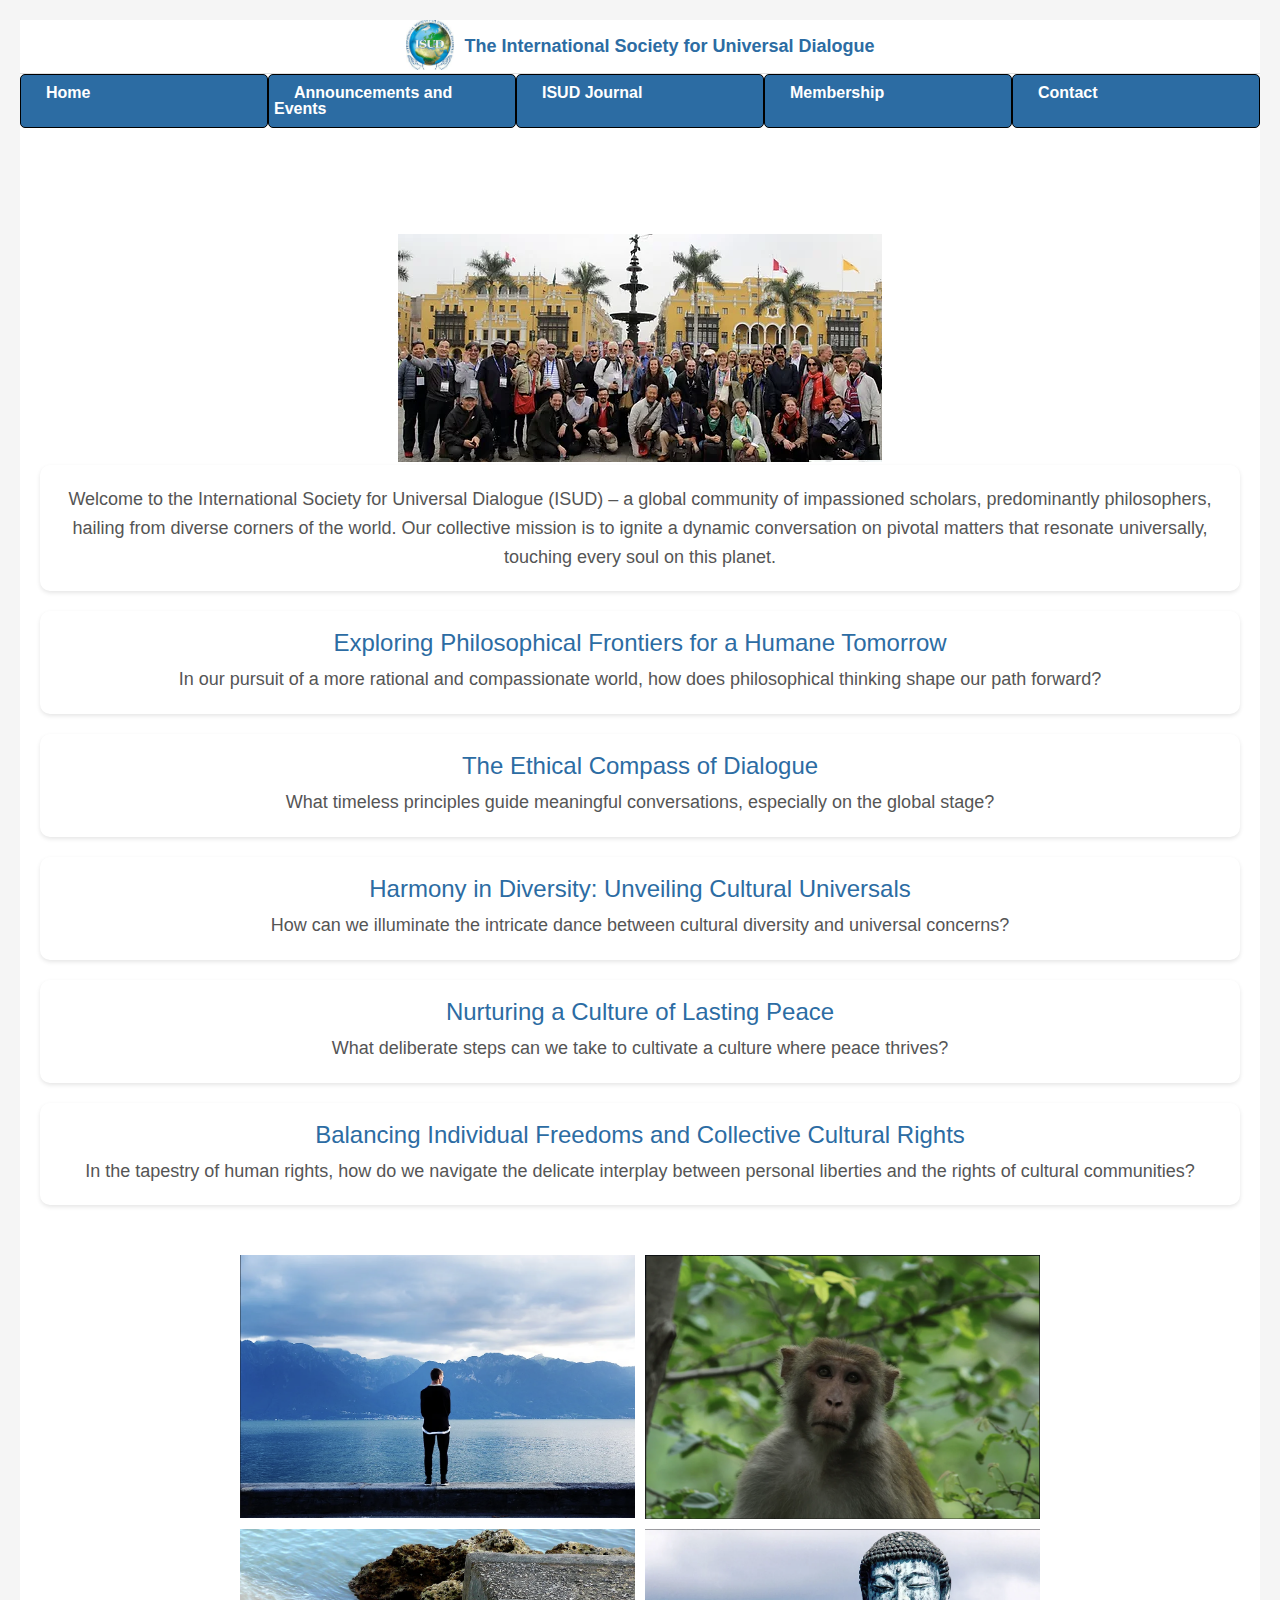
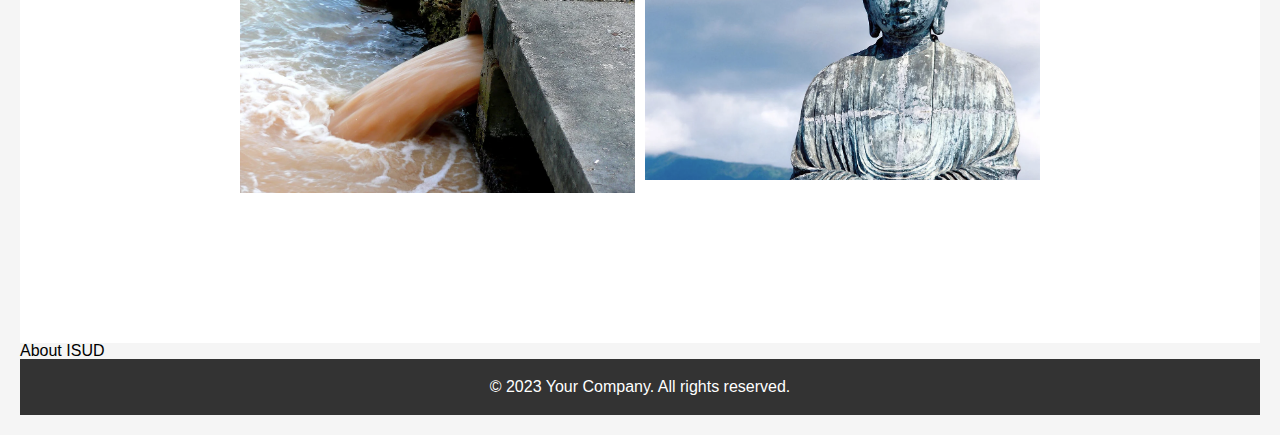
<file: index.html>
<!DOCTYPE html>
<html lang="en">
  <head>
    <meta charset="UTF-8">
    <meta name="viewport" content="width=device-width, initial-scale=1.0,shrink-to-fit=no">
    <link rel="stylesheet" media="screen" href="css/meyers_and_normalize-form_reset.css">
    <link rel="stylesheet" media="screen" href="css/styles.css">
    <script src="https://code.jquery.com/jquery-3.6.0.min.js"></script>
    <script src="js/script.js" async></script>
    <title>Home page</title>
  </head>
  <body>
    <header class="container header">
      <div class="logo">
        <h2><img src="img/home/logo.jpg" alt="ISUD logo"></h2>
      </div>
      <div>
        <h1 class="page-title">The International Society for Universal Dialogue</h1>
      </div>
    </header>
    <nav>
      <div class="navbar">
        <ul class="nav-links">
          <li id="onpage">
            <div class="dropdown" tabindex="0">
              <a href="index.html">Home</a>
              <div class="dropdown-content">
                <a href="#">Option 1</a>
                <a href="#">Option 2</a>
              </div>
            </div>
          </li>
          <li>
            <div class="dropdown" tabindex="0">
              <a href="announcements_events.html">Announcements and Events</a>
            </div>
          </li>
          <li>
            <div class="dropdown" tabindex="0">
              <a href="#">ISUD Journal</a>
            </div>
          </li>
          <li>
            <div class="dropdown" tabindex="0">
              <a href="#">Membership</a>
            </div>
          </li>
          <li>
            <div class="dropdown" tabindex="0">
              <a href="contact.html">Contact</a>
            </div>
          </li>
        </ul>
      </div>
    </nav>
    <section class="main-content">
      <div id="group-photo">
        <img src="img/home/groupphoto.png" alt="group-photo">
      </div>
      <div class="intro">
        <p>Welcome to the International Society for Universal Dialogue (ISUD) – a global community of impassioned scholars, predominantly philosophers, hailing from diverse corners of the world. Our collective mission is to ignite a dynamic conversation on pivotal matters that resonate universally, touching every soul on this planet.</p>
      </div>
      <div class="question">
        <h2>Exploring Philosophical Frontiers for a Humane Tomorrow</h2>
        <p>In our pursuit of a more rational and compassionate world, how does philosophical thinking shape our path forward?</p> 
      </div>
      <div class="question">
        <h2>The Ethical Compass of Dialogue</h2>
        <p>What timeless principles guide meaningful conversations, especially on the global stage?</p>
      </div>
      <div class="question">
        <h2>Harmony in Diversity: Unveiling Cultural Universals</h2>
        <p>How can we illuminate the intricate dance between cultural diversity and universal concerns?</p>
      </div>
      <div class="question">
        <h2>Nurturing a Culture of Lasting Peace</h2>
        <p>What deliberate steps can we take to cultivate a culture where peace thrives?</p>
      </div>
      <div class="question">
        <h2>Balancing Individual Freedoms and Collective Cultural Rights</h2>
        <p>In the tapestry of human rights, how do we navigate the delicate interplay between personal liberties and the rights of cultural communities?</p>
      </div>
      <div class="image-container">
        <img src="img/home/man_mountain.png" alt="man standing looking at a mountain" style="width:100%">
        <img src="img/home/monkey.png" alt="photo of a monkey" style="width:100%">
        <img src="img/home/polluted_water.png" alt="Photo of polluted_water coming out of a pipe" style="width:100%">
        <img src="img/home/oriental_statue.png" alt="A photo of Oriental statue" style="width:100%">
      </div>
    </section>
    <section>
        <h3>About ISUD</h3>
    </section>
    <footer>
    <p>&copy; 2023 Your Company. All rights reserved.</p>
    </footer>
  </body>
</html>
</file>
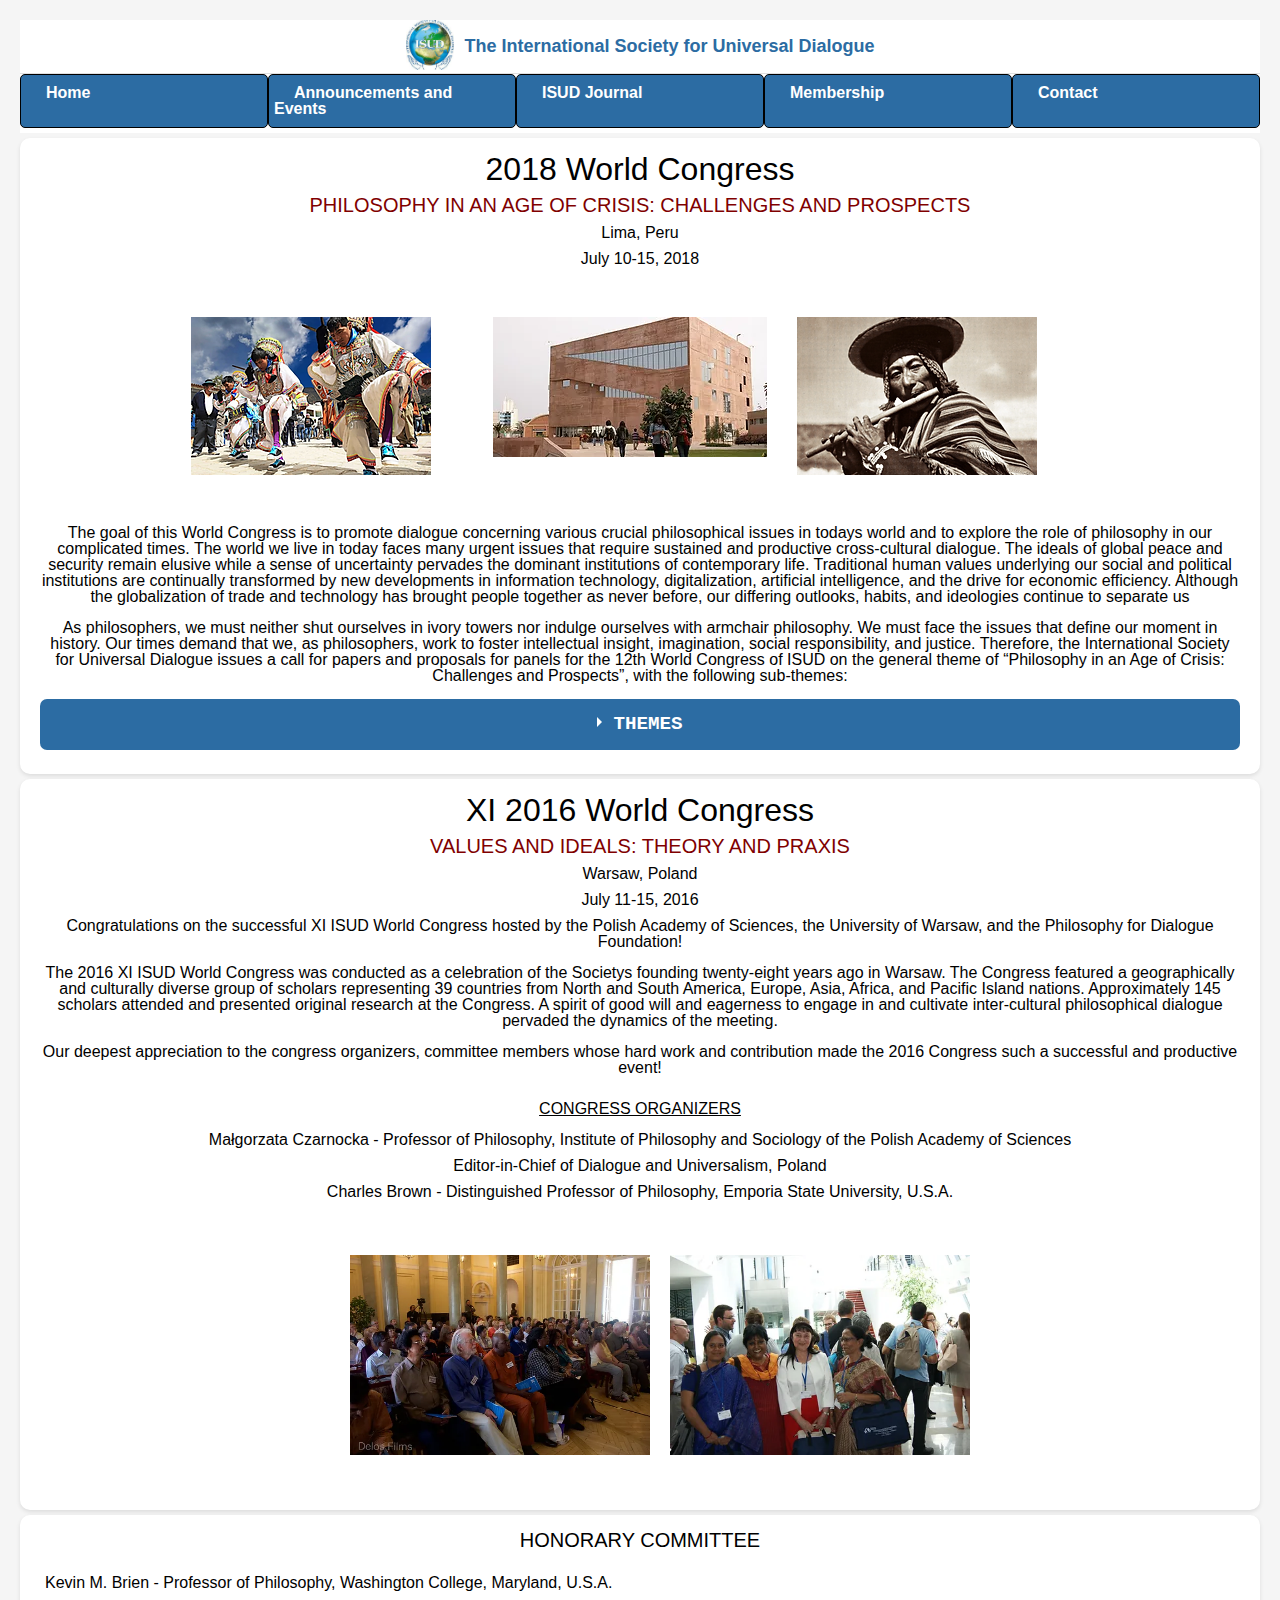
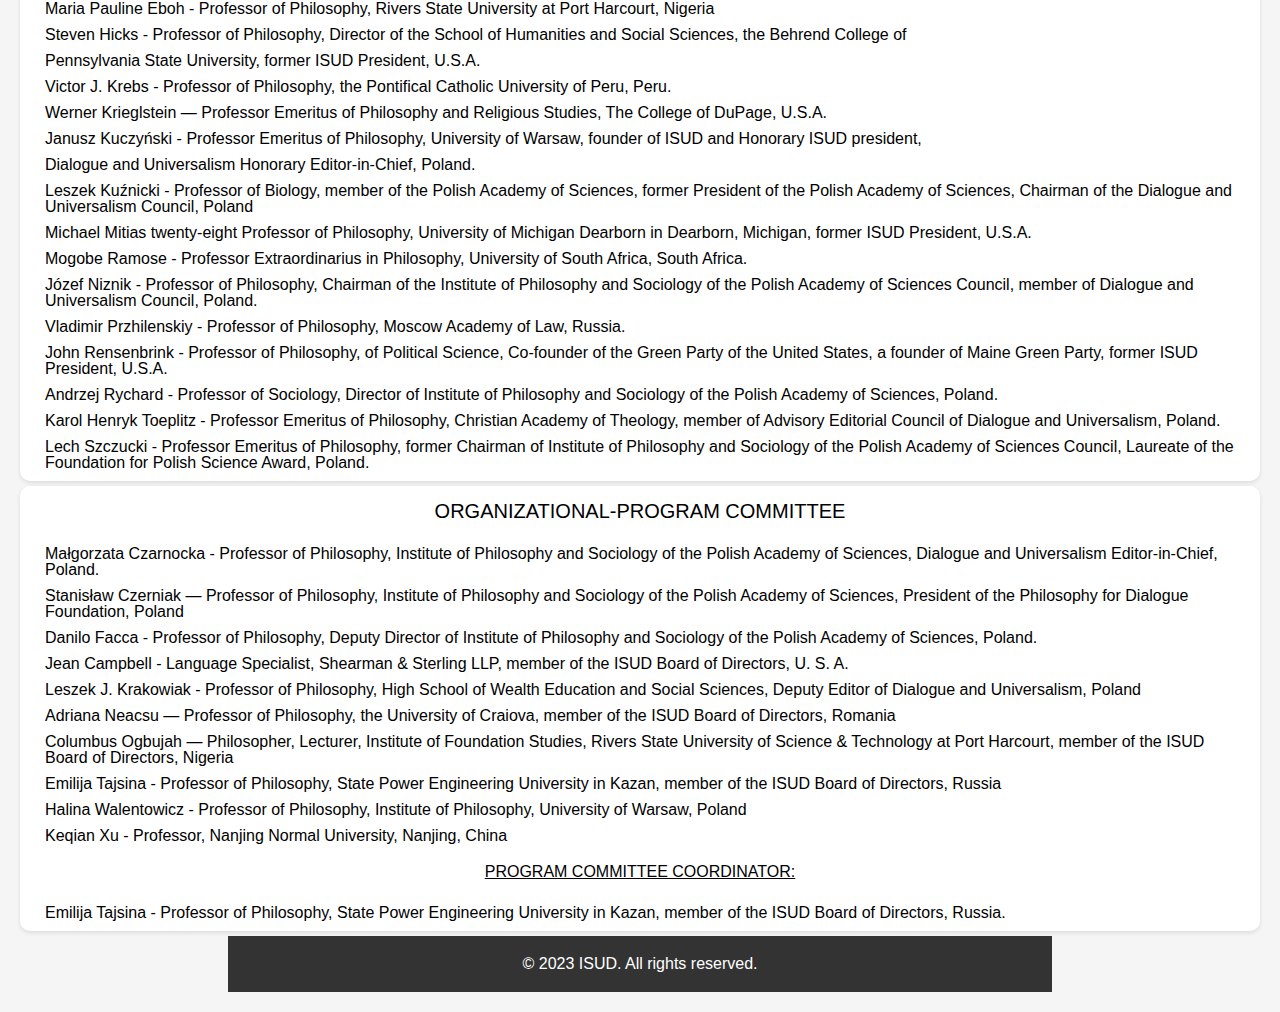
<file: announcements_events.html>
<!DOCTYPE html>
  <html lang="en">
    <head>
      <Title>ISUD Announcements and Events</Title>
      <meta charset="UTF-8">
      <meta name="viewport" content="width=device-width, initial-scale=1.0,shrink-to-fit=no">
      <link rel="stylesheet" media="screen" href="css/meyers_and_normalize-form_reset.css">
      <link rel="stylesheet" href="css/styles.css">
      <script src="js/script.js" async></script>
    </head>
    <body class="body-announcements">
      <header class="container header">
        <div class="logo">
          <h2><img src="img/home/logo.jpg" alt="ISUD logo"></h2>
        </div>
        <div>
          <h1 class="page-title">The International Society for Universal Dialogue</h1>
        </div>
      </header>
      <nav>
        <div class="navbar">
          <ul class="nav-links">
            <li id="onpage">
              <div class="dropdown" tabindex="0">
                <a href="index.html">Home</a>
                <div class="dropdown-content">
                  <a href="#">Option 1</a>
                  <a href="#">Option 2</a>
                </div>
              </div>
            </li>
            <li>
              <div class="dropdown" tabindex="0">
                <a href="announcements_events.html">Announcements and Events</a>
              </div>
            </li>
            <li>
              <div class="dropdown" tabindex="0">
                <a href="#">ISUD Journal</a>
              </div>
            </li>
            <li>
              <div class="dropdown" tabindex="0">
                <a href="#">Membership</a>
              </div>
            </li>
            <li>
              <div class="dropdown" tabindex="0">
                <a href="contact.html">Contact</a>
              </div>
            </li>
          </ul>
        </div>
      </nav>
      <section class="wrapper-congress">
          <h1>2018 World Congress</h1>
          <h2>PHILOSOPHY IN AN AGE OF CRISIS: CHALLENGES AND PROSPECTS</h2>
          <h3>Lima, Peru</h3>
          <h3>July 10-15, 2018</h3>
          <div class="img-container">
            <img src="img/2018/dancing.png" alt="People Dancing" class="img-2016">
            <img src="img/2018/building.png" alt="Catholic University" class="img-2016">
            <img src="img/2018/lady_flute.png" alt="Women Playing Flute" class="img-2016">
          </div>
          <p>
            The goal of this World Congress is to promote dialogue concerning various crucial philosophical issues in todays world 
            and to explore the role of philosophy in our complicated times. The world we live in today faces many urgent issues that 
            require sustained and productive cross-cultural dialogue. The ideals of global peace and security remain elusive while a 
            sense of uncertainty pervades the dominant institutions of contemporary life. Traditional human values underlying our social 
            and political institutions are continually transformed by new developments in information technology, digitalization, 
            artificial intelligence, and the drive for economic efficiency. Although the globalization of trade and technology has 
            brought people together as never before, our differing outlooks, habits, and ideologies continue to separate us
          </p>
          <p>
            As philosophers, we must neither shut ourselves in ivory towers nor indulge ourselves with armchair philosophy. 
            We must face the issues that define our moment in history. Our times demand that we, as philosophers, work to foster 
            intellectual insight, imagination, social responsibility, and justice. Therefore, the International Society for Universal 
            Dialogue issues a call for papers and proposals for panels for the 12th World Congress of ISUD on the general theme of 
            “Philosophy in an Age of Crisis: Challenges and Prospects”, with the following sub-themes: 
          </p>
          <div class="wrap-collabsible">
            <input id="collapsible" class="toggle" type="checkbox">
            <label for="collapsible" class="lbl-toggle">Themes</label>
            <div class="collapsible-content"> 
              <div class="content-inner">
                <ol>
                  <li>Philosophic innovation in a Promethean era </li>
                  <li>The ivory tower and social involvement </li>
                  <li>Cross-cultural dialogue and the building of common humanity</li>
                  <li>Learning to be human in an age of crisis and uncertainty</li>
                  <li>The Digital Revolution and the post-human</li>
                  <li>The benefits and threats of technicization and science</li>
                  <li>The status and roles of knowledge in the contemporary world</li>
                  <li>Religion, philosophy, and society</li>
                  <li>Art and morality in the contemporary world</li>
                  <li>Nationalism, populism and the challenge to universalism</li>
                  <li>Globalization, anti-globalization or glocalization</li>
                  <li>Cultural diversity and universal harmony</li>
                  <li>Cosmopolitanism and transnationalism</li>
                  <li>Ecology and environmental justice</li>
                  <li>Gender issues in family, workplace, and cultural contexts </li>
                </ol>
              </div>
            </div>
        </div>
      </section>
      <section class="wrapper-congress">
          <h1>XI 2016 World Congress</h1>
          <h2>VALUES AND IDEALS: THEORY AND PRAXIS</h2>
          <h3>Warsaw, Poland</h3>
          <h3>July 11-15, 2016</h3>
        <section class="congress-2018">
          <p>
              Congratulations on the successful XI ISUD World Congress hosted by the Polish Academy of Sciences, 
              the University of Warsaw, and the Philosophy for Dialogue Foundation!
          </p>
          <p>
              The 2016 XI ISUD World Congress was conducted as a celebration of the Societys founding 
              twenty-eight years ago in Warsaw. The Congress featured a geographically and culturally diverse group 
              of scholars representing 39 countries from North and South America, Europe, Asia, Africa, and Pacific Island nations. 
              Approximately 145 scholars attended and presented original research at the Congress.  A spirit of good will and eagerness 
              to engage in and cultivate inter-cultural philosophical dialogue pervaded the dynamics of the meeting.
          </p>
          <p>
            Our deepest appreciation to the congress organizers, committee members whose hard work and contribution made the 2016 Congress 
            such a successful and productive event!
          </p>
          <h3>CONGRESS ORGANIZERS</h3>
          <ul>
            <li>Małgorzata Czarnocka - Professor of Philosophy, Institute of Philosophy and Sociology of the Polish Academy of Sciences</li>
            <li>Editor-in-Chief of Dialogue and Universalism, Poland</li>
            <li>Charles Brown - Distinguished Professor of Philosophy, Emporia State University, U.S.A.</li>
          </ul>
          <div class="img-container">
            <img src="img/2016/in_pews.webp" alt="image of the group" class="img-2018">
            <img src="img/2016/smiling.webp" alt="Women Smiling" class="img-2018">
          </div>
        </section>
      </section>
      <div class="wrapper-congress">
        <section class="committees">
          <h3>HONORARY COMMITTEE</h3>
          <ul>
              <li>Kevin M. Brien - Professor of Philosophy, Washington College, Maryland, U.S.A.</li>
              <li>Maria Pauline Eboh - Professor of Philosophy, Rivers State University at Port Harcourt, Nigeria</li>
              <li>Steven Hicks - Professor of Philosophy, Director of the School of Humanities and Social Sciences, the Behrend College of</li>
              <li>Pennsylvania State University, former ISUD President, U.S.A.</li>
              <li>Victor J. Krebs - Professor of Philosophy, the Pontifical Catholic University of Peru, Peru.</li>
              <li>Werner Krieglstein — Professor Emeritus of Philosophy and Religious Studies, The College of DuPage, U.S.A.</li>
              <li>Janusz Kuczyński - Professor Emeritus of Philosophy, University of Warsaw, founder of ISUD and Honorary ISUD president,</li>
              <li>Dialogue and Universalism Honorary Editor-in-Chief, Poland.</li>
              <li>Leszek Kuźnicki - Professor of Biology, member of the Polish Academy of Sciences, former President of the Polish Academy of Sciences, Chairman of the Dialogue and Universalism Council, Poland</li>
              <li>Michael Mitias twenty-eight Professor of Philosophy, University of Michigan Dearborn in Dearborn, Michigan, former ISUD President, U.S.A.</li>
              <li>Mogobe Ramose - Professor Extraordinarius in Philosophy, University of South Africa, South Africa.</li>
              <li>Józef Niznik - Professor of Philosophy, Chairman of the Institute of Philosophy and Sociology of the Polish Academy of Sciences Council, member of Dialogue and Universalism Council, Poland.</li>
              <li>Vladimir Przhilenskiy - Professor of Philosophy, Moscow Academy of Law, Russia.</li>
              <li>John Rensenbrink - Professor of Philosophy, of Political Science, Co-founder of the Green Party of the United States, a founder of Maine Green Party, former ISUD President, U.S.A.</li>
              <li>Andrzej Rychard - Professor of Sociology, Director of Institute of Philosophy and Sociology of the Polish Academy of Sciences, Poland.</li>
              <li>Karol Henryk Toeplitz - Professor Emeritus of Philosophy, Christian Academy of Theology, member of Advisory Editorial Council of Dialogue and Universalism, Poland.</li>
              <li>Lech Szczucki - Professor Emeritus of Philosophy, former Chairman of Institute of Philosophy and Sociology of the Polish Academy of Sciences Council, Laureate of the Foundation for Polish Science Award, Poland.</li>
          </ul>
        </section>
      </div>
      <div class="wrapper-congress">
        <section class="committees">
          <h3>ORGANIZATIONAL-PROGRAM COMMITTEE</h3>
          <ul>
              <li>Małgorzata Czarnocka - Professor of Philosophy, Institute of Philosophy and Sociology of the Polish Academy of Sciences, Dialogue and Universalism Editor-in-Chief, Poland.</li>
              <li>Stanisław Czerniak — Professor of Philosophy, Institute of Philosophy and Sociology of the Polish Academy of Sciences, President of the Philosophy for Dialogue Foundation, Poland</li>
              <li>Danilo Facca - Professor of Philosophy, Deputy Director of Institute of Philosophy and Sociology of the Polish Academy of Sciences, Poland.</li>
              <li>Jean Campbell - Language Specialist, Shearman & Sterling LLP, member of the ISUD Board of Directors, U. S. A.</li>
              <li>Leszek J. Krakowiak - Professor of Philosophy, High School of Wealth Education and Social Sciences,  Deputy Editor of Dialogue and Universalism, Poland</li>
              <li>Adriana Neacsu — Professor of Philosophy, the University of Craiova, member of the ISUD Board of Directors, Romania</li>
              <li>Columbus Ogbujah — Philosopher, Lecturer, Institute of Foundation Studies, Rivers State University of Science & Technology at Port Harcourt, member of the ISUD Board of Directors, Nigeria</li>
              <li>Emilija Tajsina - Professor of Philosophy, State Power Engineering University in Kazan, member of the ISUD Board of Directors, Russia</li>
              <li>Halina Walentowicz - Professor of Philosophy, Institute of Philosophy, University of Warsaw, Poland</li>
              <li>Keqian Xu - Professor, Nanjing Normal University, Nanjing, China</li>
              <li><p>PROGRAM COMMITTEE COORDINATOR:</p></li>
              <li>Emilija Tajsina - Professor of Philosophy, State Power Engineering University in Kazan, member of the ISUD Board of Directors, Russia.</li>
          </ul>
        </section>
      </div>
      <footer class="footer-smaller">
        <p>&copy; 2023 ISUD. All rights reserved.</p>
      </footer>
    </body>
  </html>
</file>
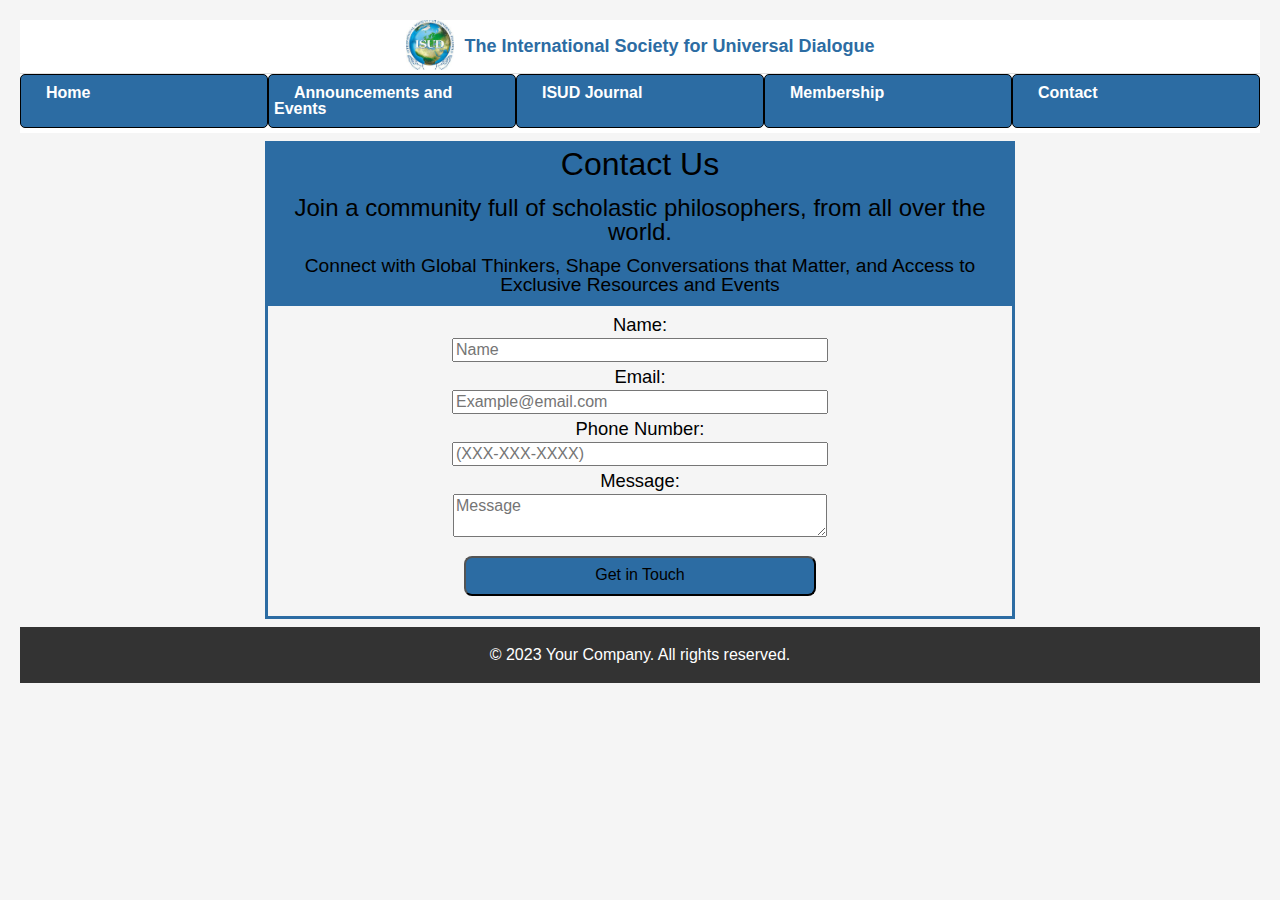
<file: contact.html>
<!DOCTYPE html>
<html lang="en">
  <head>
    <title>ISUD Contact Form</title>
    <meta charset="UTF-8">
    <meta name="viewport" content="width=device-width, initial-scale=1.0,shrink-to-fit=no">
    <link rel="stylesheet" media="screen" href="css/meyers_and_normalize-form_reset.css">
    <link rel="stylesheet" media="screen" href="css/styles.css">
    <script src="https://code.jquery.com/jquery-3.6.0.min.js"></script>
    <script src="js/script.js" async></script>
  </head>
  <body>
    <header class="container header">
      <div class="logo">
        <h2><img src="img/home/logo.jpg" alt="ISUD logo"></h2>
      </div>
      <h1 class="page-title">The International Society for Universal Dialogue</h1>
    </header>
    <nav>
      <div class="navbar">
        <ul class="nav-links">
          <li id="onpage">
            <div class="dropdown" tabindex="0">
              <a href="index.html">Home</a>
              <div class="dropdown-content">
                <a href="#">Option 1</a>
                <a href="#">Option 2</a>
              </div>
            </div>
          </li>
          <li>
            <div class="dropdown" tabindex="0">
              <a href="announcements_events.html">Announcements and Events</a>
            </div>
          </li>
          <li>
            <div class="dropdown" tabindex="0">
              <a href="#">ISUD Journal</a>
            </div>
          </li>
          <li>
            <div class="dropdown" tabindex="0">
              <a href="#">Membership</a>
            </div>
          </li>
          <li>
            <div class="dropdown" tabindex="0">
              <a href="contact.html">Contact</a>
            </div>
          </li>
        </ul>
      </div>
    </nav> 
    <form id="contact-form" method="get" action="#null" autocomplete="on">
      <div id="info-contact-form">
        <h3>Contact Us</h3>
        <h5>Join a community full of scholastic philosophers, from all over the world.</h5>
        <p>Connect with Global Thinkers, Shape Conversations that Matter, and Access to Exclusive Resources and Events</p>
      </div>
      <div id="question-form">
        <div id="name-form" class="input-container">
          <label for="name">Name:</label>
          <input type="text" name="name" id="name" placeholder="Name">
        </div>
        <div id="email-form" class="input-container">
          <label for="email">Email:</label>
          <input type="email" name="email" id="email" placeholder="Example@email.com" required pattern="^[a-zA-Z0-9._%+-]+@[a-zA-Z0-9.-]+\.[a-zA-Z]{2,}$">
        </div>
        <div id="number-form" class="input-container">
          <label for="number">Phone Number:</label>
          <input type="tel" name="number" id="number" placeholder="(XXX-XXX-XXXX)" required pattern="^\d{10}$">
        </div>
        <div id="message-form" class="input-container">
          <label for="message">Message:</label>
          <textarea name="message" id="message" placeholder="Message"></textarea>
        </div>
        <div id="submit-button">
          <input type="submit" name="submit" id="submit" value="Get in Touch">
        </div>
      </div>
    </form>
    <footer>
      <p>&copy; 2023 Your Company. All rights reserved.</p>
    </footer>
  </body>
</html>
</file>
<file: css/styles.css>
/*header and nav bar*/
.container {
  max-width: 1200px;
  margin: 0 auto;
  padding: 0 20px;
  
}

header {
  background-color: #ffffff;
  padding: 20px 0;
  border-bottom: 1px solid #e0e0e0;
  display: flex;
  align-items: center;
  justify-content: space-between;
}

.logo img {
  max-height: 50px;
}

.page-title {
  font-size: 24px;
  color: #2C6CA3;
  margin: 0;
  margin-left: 20px;
}

.nav-links {
  background-color: white;
  list-style-type: none;
  margin: 0;
  padding: 0;
  display: flex;
  justify-content: center;
}

.nav-links li {
  margin: 0;
  border: 1px solid #000000;
  padding: 10px 5px; 
  border-radius: 5px; 
  background-color: #2C6CA3;
  color:white;
}

.nav-links a {
  text-decoration: none;
  color: #ffffff;
  font-size: 16px;
  font-weight: bold;
  padding: 15px 20px;
  transition: background-color 0.3s;
}

.nav-links a:hover {
  background-color: #2c6ba389;
}
.dropdown-content {
  display: none;
  position: absolute;
  background-color: #ffffff;
  box-shadow: 0px 8px 16px 0px rgba(0,0,0,0.2);
  width: fit-content; 
}

.dropdown-content a {
  color: #000000;
  font-size: 14px;
  font-weight: normal;
  display: block;
  padding: 10px; 
}


.dropdown-content a:hover {
  background-color: #f1f1f1;
  display: flex;
}

.dropdown:hover .dropdown-content {
  display: block;
}
/*main page*/

.main-content {
  text-align: center;
  padding: 100px 20px;
  background-color: #ffffff;
}

.main-content h1 {
  font-size: 48px;
  margin-bottom: 20px;
  color: #333333;
}

.main-content p {
  font-size: 20px;
  color: #555555;
}

footer {
  background-color: #333333;
  color: #ffffff;
  text-align: center;
  padding: 20px 0;
}
.logo {
  display: inline-block;
  vertical-align: middle;
}
.page-title {
  display: inline-block;
  vertical-align: middle;
  font-size: 18px;
  font-weight: bold;
  color: #2C6CA3;
  margin: 0;
  margin-left: 10px; 
}
.container.header {
  display: flex;
  align-items: center;
  justify-content: center;
  text-align: center;
}
body {
  font-family: Arial, sans-serif;
  margin: 0;
  padding: 20px;
  background-color: #f5f5f5;
}
.intro {
  background-color: #fff;
  padding: 20px;
  border-radius: 10px;
  margin-bottom: 20px;
  box-shadow: 0 2px 4px rgba(0, 0, 0, 0.1);
}

.intro p {
  font-size: 18px;
  color: #555555;
  line-height: 1.6;
}
#group-photo {
  max-width: 100%;
  height: auto; 
  display: block; 
  margin: 0 auto; 
}

.image-container {
  display: grid;
  grid-template-columns: repeat(2, 1fr);
  gap: 10px;
  max-width: 800px;
  margin: 50px auto;
}

img {
  max-width: 100%;
  height: auto;
}
.question{
  background-color: #ffffff;
  padding: 20px;
  border-radius: 10px;
  margin-bottom: 20px;
  box-shadow: 0 2px 4px rgba(0,0,0,0.1);
}
.question h2{
  color: #2C6CA3;
  font-size: 24px;
  margin-bottom: 10px;
}
.question p{
  font-size: 18px;
  color: #555555;
  line-height: 1.6;
}

/*Announcements and Events*/
.body-announcements {
  font-family: Arial, sans-serif;
}

.wrapper-congress {
  background-color: #ffffff;
  padding: 20px;
  border-radius: 10px;
  margin-bottom: 20px;
  box-shadow: 0 2px 4px rgba(0,0,0,0.1);
  max-width: 1200px;
  margin: 5px auto;
  padding: 5px 20px;
}

.wrapper-congress h1 {
  text-align: center;
  font-family: Arial, sans-serif;
  font-size: 32px;
  margin: 10px
}

.wrapper-congress h2 {
  text-align: center;
  font-family: Arial, sans-serif;
  color: maroon;
  font-size: 20px;
}

.wrapper-congress h3 {
  text-align: center;
  font-family: Arial, sans-serif;
  margin-top: 10px;
  margin-bottom: 10px;
}

.wrapper-congress p {
  margin-bottom: 15px;
  text-align: center;
}

.img-container {
  display: grid;
  grid-template-columns: repeat(3, 1fr);
  gap: 10px;
  margin: 50px auto;
  max-width: 75%;
}

.img-2016 {
  height: auto;
  float: left;
  max-width: 800px;
}


.img-2018 {
  margin-left: 50%;
  padding-left: 5px;
  padding-right: 5px;
  max-width: 350px;
}

.congress-2018 h3{
  padding-top: 10px;
  text-decoration: underline;
}

.congress-2018 p {
  text-align: center;
}

.congress-2018 li {
  text-align: center;
  padding: 5px;
}

.committees h3 {
  font-size: 20px;
  padding-bottom: 10px;
}

.committees li {
  padding: 5px
}

.committees p {
  padding-top: 10px;
  text-decoration: underline;
}

.footer-smaller {
  margin-left: 16.75%;
  margin-right: 16.75%;
  background-color: #333333;
  color: #ffffff;
  text-align: center;
  padding: 20px 0;
}

/*Contact Form Page */

#contact-form {
  margin: .5em 0;
  border: 3px solid #2C6CA3;
}

#info-contact-form {
  border-bottom: 2px solid #2C6CA3;
  padding-top: .25em;
  background-color: #2C6CA3;
}

#info-contact-form h3 {
  margin-bottom: .5em;
  font-size: 2em;
  text-align: center;
}

#info-contact-form h5 {
  margin-bottom: .5em;
  font-size: 1.5em;
  text-align: center;
}

#info-contact-form p {
  margin-bottom: .5em;
  font-size: 1.20em;
  text-align: center;
}

#question-form label {
  display: block;
  margin-bottom: .2em;
  text-align: center;
  font-size: 1.15em;
}

#name {
  width: 90%;
}

#email {
  width: 90%;
}

#number {
  width: 90%;
}

#question-form textarea {
  width: 90%;
}

#question-form {
  padding: .25em;
}

.input-container {
  margin: .35em 0em;
  border-radius: 10px;
  text-align: center;
}

#submit-button {
  margin: .2em;
  text-align: center;
}

#submit {
  border-radius: 8px;
  width: 90%;
  height: 2.5em;
  cursor: pointer;
  background-color: #2C6CA3;
}

/*Themes box*/
.wrap-collabsible {
    margin-bottom: 1.2rem;
  }

.content-inner {
  text-align: center;
}

.content-inner li {
  padding-bottom: 5px;
}

  input[type='checkbox'] {
    display: none;
  }
  
  .lbl-toggle {
    display: block;
  
    font-weight: bold;
    font-family: monospace;
    font-size: 1.2rem;
    text-transform: uppercase;
    text-align: center;
    padding: 1rem;
    color: white;
    background:#2C6CA3;
  
    cursor: pointer;
  
    border-radius: 7px;
    transition: all 0.25s ease-out;
  }
  
  .lbl-toggle:hover {
    color: #7C5A0B;
  }
  
  .lbl-toggle::before {
    content: ' ';
    display: inline-block;
  
    border-top: 5px solid transparent;
    border-bottom: 5px solid transparent;
    border-left: 5px solid currentColor;
    vertical-align: middle;
    margin-right: .7rem;
    transform: translateY(-2px);
  
    transition: transform .2s ease-out;
  }
  
  .toggle:checked + .lbl-toggle::before {
    transform: rotate(90deg) translateX(-3px);
  }
  
  .collapsible-content {
    max-height: 0px;
    overflow: hidden;
    transition: max-height .25s ease-in-out;
  }
  
  .toggle:checked + .lbl-toggle + .collapsible-content {
    max-height: 100vh;
  }
  
  .toggle:checked + .lbl-toggle {
    border-bottom-right-radius: 0;
    border-bottom-left-radius: 0;
  }
  
  .collapsible-content .content-inner {
    background: rgba(250, 224, 66, .2);
    border-bottom: 1px solid rgba(250, 224, 66, .45);
    border-bottom-left-radius: 7px;
    border-bottom-right-radius: 7px;
    padding: .5rem 1rem;
  }

  @media (max-width: 600px) {
    .img-2016 {
      max-width: 100px;
    }
    .img-2018 {
      max-width: 125px;
    }
    .nav-links {
      flex-direction: column; 
      align-items: center;
    }
  
    .nav-links li {
      width: 50%; 
      text-align: center;
      margin-bottom: 5px;
    }
    
  }

  @media (min-width: 600px) {
    .img-2016 {
      max-width: 125px;
    }
    .img-2018 {
      max-width: 150px;
    }
    .nav-links {
      flex-direction: row; 
    }
  
    .nav-links li {
      width: 100%; 
      margin-bottom: 5px;
    }
  }

  @media (min-width: 700px) {
    .img-2016 {
      max-width: 125px;
    }
    .img-2018 {
      max-width: 175px;
    }
    .nav-links {
      flex-direction: row; 
    }
  
    .nav-links li {
      width: 100%; 
      margin-bottom: 5px;
    }
  }

  @media (min-width: 800px) {
    .img-2016 {
      max-width: 200px;
    }
    .img-2018 {
      max-width: 225px;
    }

    #submit-button {
      margin: 1em;
    }
    .nav-links {
      flex-direction: row; 
    }
  
    .nav-links li {
      width: 100%; 
      margin-bottom: 5px;
    }
  }

  @media (min-width: 1000px) {
    .img-2016 {
      max-width: 500px;
    }
    .img-2018 {
      max-width: 300px;
    }
    .nav-links {
      flex-direction: row; 
    }
  
    .nav-links li {
      width: 100%; 
      margin-bottom: 5px;
    }

    #contact-form {
      display: block;
      margin-left: auto;
      margin-right: auto;
      width: 60%;
    }

    #name {
      width: 50%;
    }
  
    #email {
      width: 50%;
    }
  
    #number {
      width: 50%;
    }
  
    #question-form textarea {
      width: 50%;
    }

    #submit {
      width: 50%; 
      text-align: center;
    }
  }
</file>
